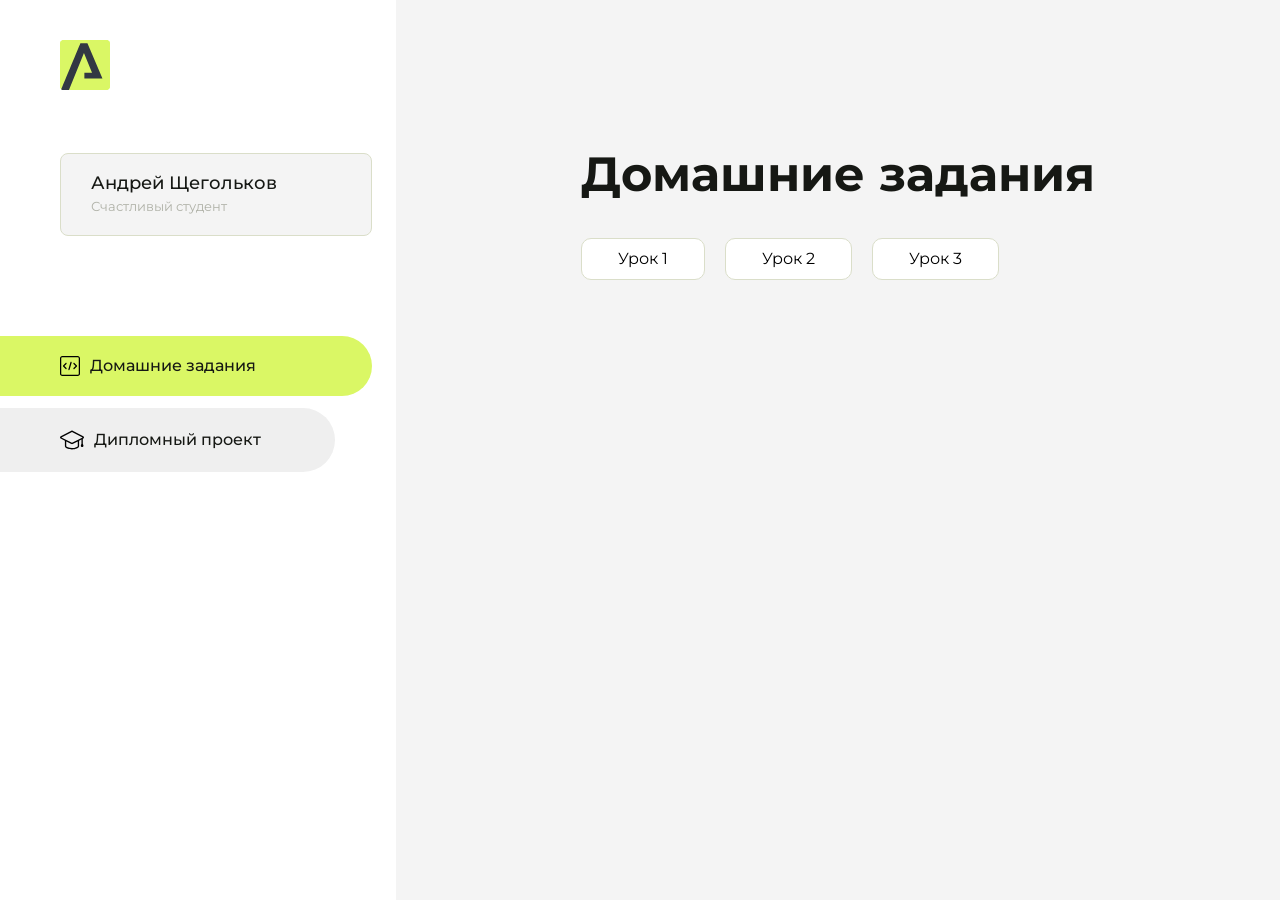
<file: index.html>
<!DOCTYPE html>
<html lang="en">
<head>
    <meta charset="UTF-8">
    <meta name="viewport" content="width=device-width, initial-scale=1.0">
    <title>Домашняя работа</title>
    <link rel="shortcut icon" href="src/logo.ico" type="image/x-icon">
    <link rel="preconnect" href="https://fonts.googleapis.com">
    <link rel="preconnect" href="https://fonts.gstatic.com" crossorigin>
    <link href="https://fonts.googleapis.com/css2?family=Montserrat:wght@400;500;700&family=Rubik:wght@500&display=swap"
          rel="stylesheet">
    <link rel="stylesheet" href="src/style.css">
</head>
<body id="body">
<div class="overlay" id="overlay"></div>
<div class="layout">
    <div class="burger" id="burger">
        <svg viewBox="0 0 24 24" fill="none" xmlns="http://www.w3.org/2000/svg">
            <g id="SVGRepo_bgCarrier" stroke-width="0"></g>
            <g id="SVGRepo_tracerCarrier" stroke-linecap="round" stroke-linejoin="round"></g>
            <g id="SVGRepo_iconCarrier">
                <path d="M4 18L20 18" stroke="#DAF765" stroke-width="2" stroke-linecap="round"></path>
                <path d="M4 12L20 12" stroke="#DAF765" stroke-width="2" stroke-linecap="round"></path>
                <path d="M4 6L20 6" stroke="#DAF765" stroke-width="2" stroke-linecap="round"></path>
            </g>
        </svg>
    </div>
    <aside class="sidebar" id="sidebar">
        <div class="sidebar__inner">
            <div class="logo">
                <svg width="50" height="50" viewBox="0 0 50 50" fill="none" xmlns="http://www.w3.org/2000/svg">
                    <g clip-path="url(#clip0_513_74730)">
                        <path d="M46.17 -0.257004H3.83C1.57281 -0.257004 -0.257 1.57281 -0.257 3.83V46.17C-0.257 48.4272 1.57281 50.257 3.83 50.257H46.17C48.4272 50.257 50.257 48.4272 50.257 46.17V3.83C50.257 1.57281 48.4272 -0.257004 46.17 -0.257004Z"
                              fill="#DAF765"/>
                        <path d="M24.375 38.4H42.461L27.441 3.1585H20.4355C20.4355 3.1585 6.7895 35.881 1.1945 49.294C2.015 50.0275 3.0945 50.257 3.6945 50.257H8.8445L23.954 13.07L32.0465 32.8285H24.375V38.4Z"
                              fill="#323843"/>
                    </g>
                    <defs>
                        <clipPath id="clip0_513_74730">
                            <rect width="50" height="50" fill="white"/>
                        </clipPath>
                    </defs>
                </svg>
            </div>
            <div class="sidebar__user">
                <div class="sidebar__name">Андрей Щегольков</div>
                <div class="sidebar__text">Счастливый студент</div>
            </div>
            <div class="sidebar__tabs">
                <div class="sidebar__item">
                    <button class="sidebar__button active" id="tasks">
                        <svg xmlns="http://www.w3.org/2000/svg" width="20" height="20" viewBox="0 0 20 20" fill="none">
                            <g clip-path="url(#clip0_704_74543)">
                                <path d="M17.7083 20H2.29167C1.0275 20 0 18.9725 0 17.7083V2.29167C0 1.0275 1.0275 0 2.29167 0H17.7083C18.9725 0 20 1.0275 20 2.29167V17.7083C20 18.9725 18.9725 20 17.7083 20ZM2.29167 1.25C1.7175 1.25 1.25 1.7175 1.25 2.29167V17.7083C1.25 18.2825 1.7175 18.75 2.29167 18.75H17.7083C18.2825 18.75 18.75 18.2825 18.75 17.7083V2.29167C18.75 1.7175 18.2825 1.25 17.7083 1.25H2.29167Z"
                                      fill="black"/>
                                <path d="M6.04167 13.125C5.88167 13.125 5.72167 13.0642 5.6 12.9417L3.1 10.4417C2.85583 10.1975 2.85583 9.80167 3.1 9.5575L5.6 7.0575C5.84417 6.81333 6.24 6.81333 6.48417 7.0575C6.72833 7.30167 6.72833 7.6975 6.48417 7.94167L4.42583 10L6.48417 12.0583C6.72833 12.3025 6.72833 12.6983 6.48417 12.9425C6.36167 13.0642 6.20167 13.125 6.04167 13.125Z"
                                      fill="black"/>
                                <path d="M8.95833 14.1667C8.9 14.1667 8.84 14.1583 8.78167 14.1417C8.45083 14.0442 8.26083 13.6967 8.35833 13.3658L10.4417 6.28251C10.5392 5.95084 10.8892 5.76417 11.2175 5.85917C11.5483 5.95667 11.7383 6.30417 11.6408 6.63501L9.5575 13.7183C9.47833 13.9908 9.22833 14.1667 8.95833 14.1667Z"
                                      fill="black"/>
                                <path d="M13.9583 13.125C13.7983 13.125 13.6383 13.0642 13.5167 12.9417C13.2725 12.6975 13.2725 12.3017 13.5167 12.0575L15.575 9.99916L13.5167 7.94083C13.2725 7.69666 13.2725 7.30083 13.5167 7.05666C13.7608 6.81249 14.1567 6.81249 14.4008 7.05666L16.9008 9.55666C17.145 9.80083 17.145 10.1967 16.9008 10.4408L14.4008 12.9408C14.2783 13.0642 14.1183 13.125 13.9583 13.125Z"
                                      fill="black"/>
                            </g>
                            <defs>
                                <clipPath id="clip0_704_74543">
                                    <rect width="20" height="20" fill="white"/>
                                </clipPath>
                            </defs>
                        </svg>
                        <span>Домашние задания</span></button>
                </div>
                <div class="sidebar__item">
                    <button class="sidebar__button" id="diplom">
                        <svg xmlns="http://www.w3.org/2000/svg" width="24" height="24" viewBox="0 0 24 24" fill="none">
                            <g clip-path="url(#clip0_704_74553)">
                                <path d="M23.2628 10.5971C23.7176 10.365 24 9.90375 24 9.39337C24 8.883 23.7176 8.42175 23.2628 8.18962L12.6135 2.75362C12.2291 2.55824 11.7705 2.55787 11.3854 2.75399L0.736875 8.19C0.282375 8.42175 0 8.883 0 9.39337C0 9.90375 0.282375 10.365 0.736875 10.5971L4.89038 12.7177V18.2074C4.89038 19.8154 8.412 21.393 12 21.393C15.5884 21.393 19.1096 19.815 19.1096 18.2074V12.7174L21.4609 11.517V15.8017L20.901 17.2305C20.7409 17.6389 20.7934 18.0994 21.0405 18.4616C21.2876 18.8246 21.6979 19.041 22.1366 19.041C22.5754 19.041 22.9852 18.8246 23.2324 18.462C23.4795 18.099 23.532 17.6385 23.3719 17.2301L22.8124 15.8021V10.827L23.2628 10.5971ZM17.7623 18.1721C17.6198 18.6375 15.3491 20.0419 12 20.0419C8.65088 20.0419 6.38025 18.6375 6.2415 18.2074V12.3037L6.23887 12.3019C6.23812 12.057 6.1065 11.8207 5.87325 11.7019L1.3515 9.39337L12 3.95737L22.6489 9.39337L12 14.8294L5.87325 11.7019C5.54063 11.5331 4.6695 11.6674 4.5 12C4.33012 12.3322 4.55813 12.5479 4.89038 12.7177L11.3857 16.0331C11.5781 16.1314 11.7889 16.1805 12 16.1805C12.2107 16.1805 12.4222 16.1314 12.6146 16.0331L17.7593 13.407L17.7623 18.1721Z"
                                      fill="black"/>
                            </g>
                            <defs>
                                <clipPath id="clip0_704_74553">
                                    <rect width="24" height="24" fill="white"/>
                                </clipPath>
                            </defs>
                        </svg>
                        <span>Дипломный проект</span></button>
                </div>
            </div>
        </div>

    </aside>
    <div class="content">
        <div class="container">
            <div class="content__block" id="tasksBlock">
                <div class="content__title">Домашние задания</div>
                <ul class="content__list">
                    <li class="content__list-item">
                        <a href="hello-aroken/index.html">Урок 1</a>
                    </li>
                    <li class="content__list-item">
                        <a href="second-project/lesson2.html">Урок 2</a>
                    </li>
                    <li class="content__list-item">
                        <a href="tables/index.html">Урок 3</a>
                    </li>
                </ul>
            </div>
            <div class="content__block hidden" id="diplomBlock">
                <div class="content__title">Дипломный проект</div>
                <div class="content__list-diplom">
                    <a href="ПАПКА-С-НОМЕРОМ-УРОКА">Ссылка на ДЗ</a>
                </div>
                <div class="content__decor">
                    <div class="content__decor-text">Давай проверим, чему ты научился!</div>
                    <div class="content__decor-img">
                        <img src="src/decor.png" alt="decor">
                    </div>
                </div>
            </div>
        </div>
    </div>
</div>
<script src="src/index.js"></script>
</body>
</html>
</file>
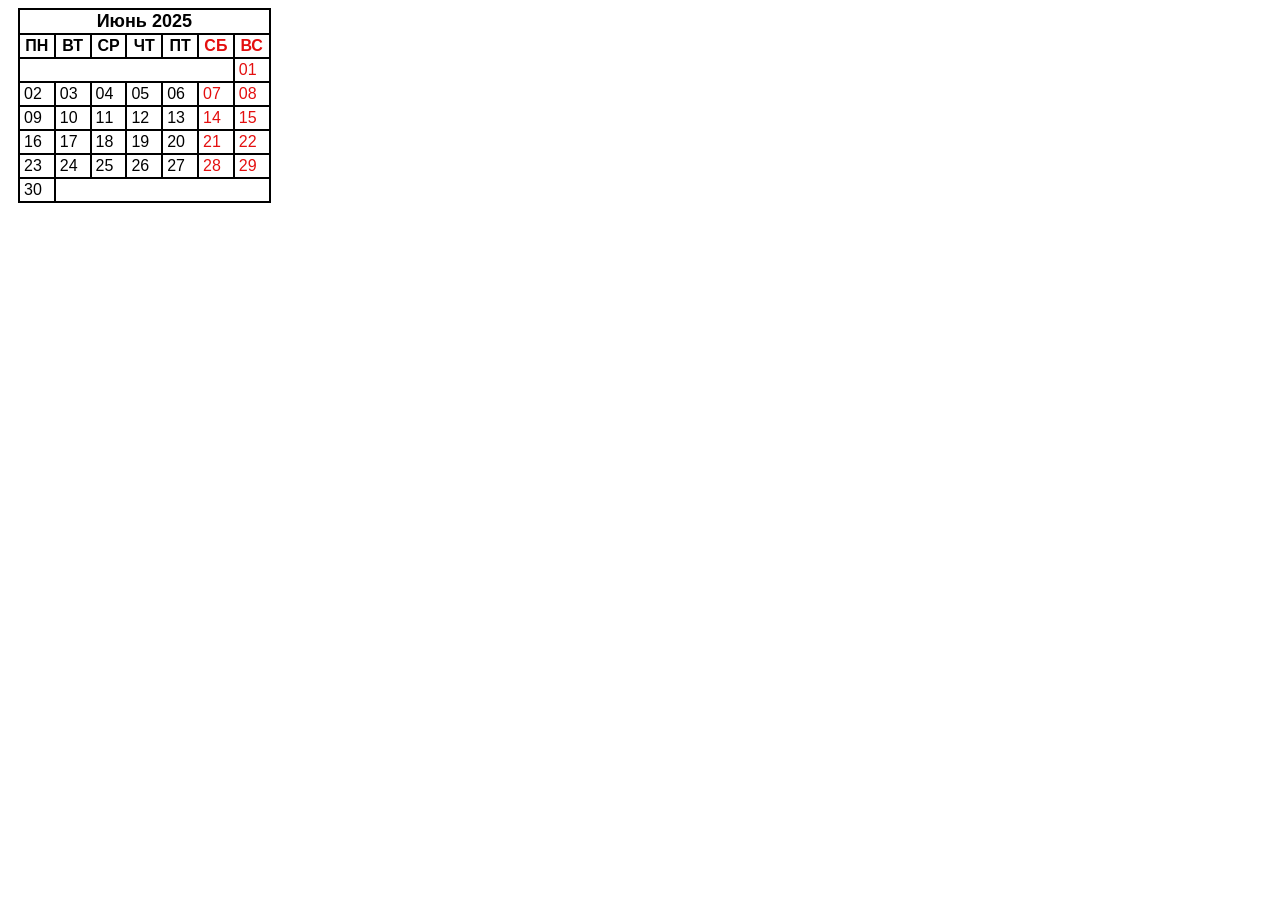
<file: tables/index.html>
<!DOCTYPE html>
<html lang="ru">
<head>
    <meta charset="UTF-8">
    <meta name="viewport" content="width=", initial-scale=1.0">
    <title>таблицы</title>
    <link rel="stylesheet" href="./style.css">
</head>
<body>
    <table>
         <caption>
            Июнь 2025 
        </caption>
        <thead>
            <th>ПН</th>
            <th>ВТ</th>
            <th>СР</th>
            <th>ЧТ</th>
            <th>ПТ</th>
            <th class="text">СБ</th>
            <th class="text">ВС</th>
        </thead>
        <tr>
            <td colspan="6"></td>
            <td class="text">01</td>
        </tr>
        <tr>
            <td>02</td>
            <td>03</td>
            <td>04</td>
            <td>05</td>
            <td>06</td>
            <td class="text">07</td>
            <td class="text">08</td>
        </tr>
        <tr>
            <td>09</td>
            <td>10</td>
            <td>11</td>
            <td>12</td>
            <td>13</td>
            <td class="text">14</td>
            <td class="text">15</td>
        </tr>
<tr>
            <td>16</td>
            <td>17</td>
            <td>18</td>
            <td>19</td>
            <td>20</td>
            <td class="text">21</td>
            <td class="text">22</td>
        </tr>
        <tr>
            <td>23</td>
            <td>24</td>
            <td>25</td>
            <td>26</td>
            <td>27</td>
            <td class="text">28</td>
            <td class="text">29</td>
        </tr>
         <tr>
            <td>30</td>
            <td colspan="6"></td>
        </tr>
    </table>
</body>
</html>
</file>
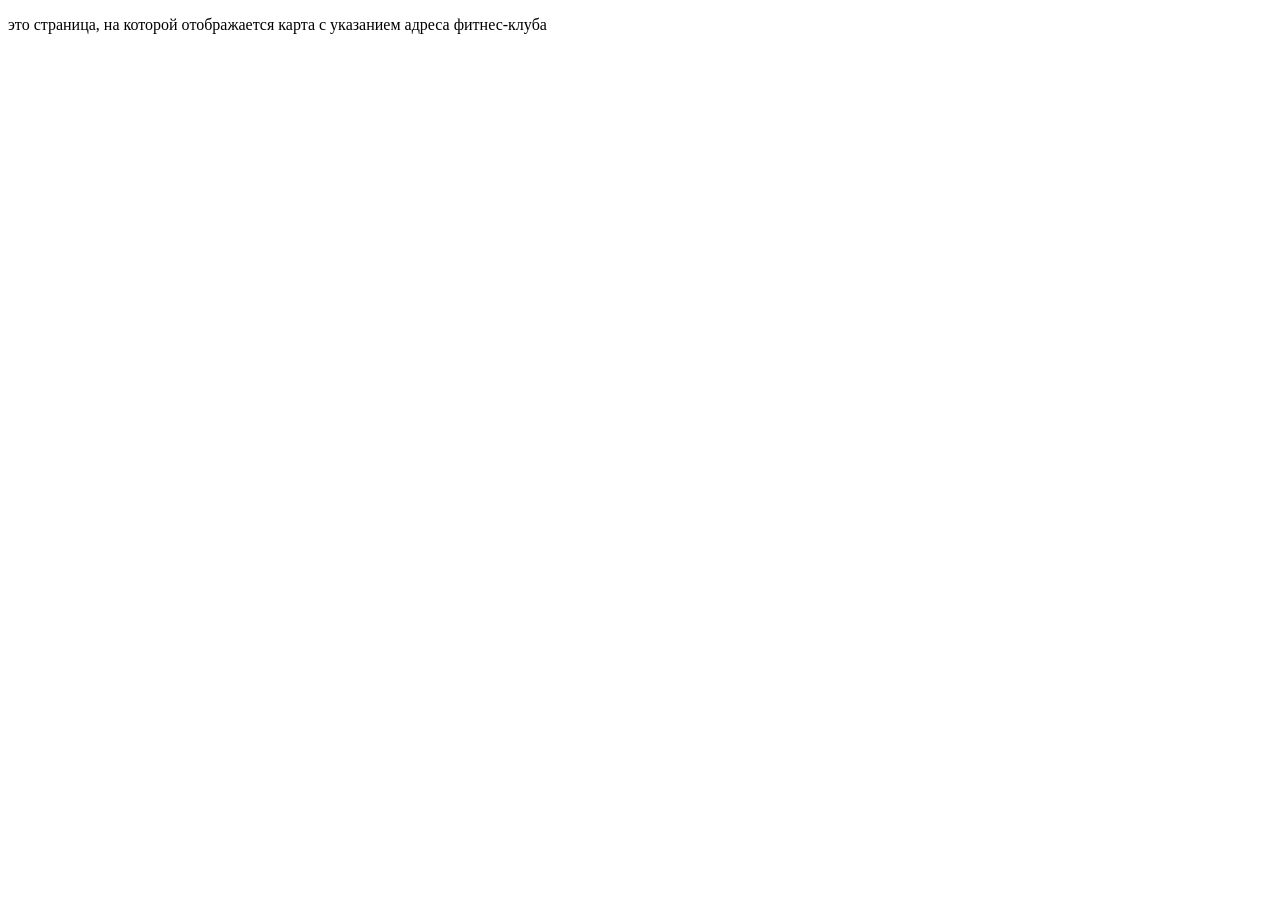
<file: second project/about.html>
<!doctype html>
<html lang="ru">
  <head>
    <meta charset="UTF-8" />
    <meta name="viewport" content="width=device-width, initial-scale=1.0" />
    <title>адрес на карте</title>
  </head>
  <body>
    <p>
      это страница, на которой отображается карта с указанием адреса
      фитнес-клуба
    </p>
  </body>
</html>
<html></html>
</file>
<file: src/style.css>
*{padding: 0;margin: 0;border: 0;}
*,*:before,*:after{-webkit-box-sizing: border-box;box-sizing: border-box;}
:focus,:active{outline: none;}
a:focus,a:active{outline: none;}
nav,footer,header,aside{display: block;}
html,body{
    height:100%;width:100%;
    font-size:100%;line-height:1;-ms-text-size-adjust:100%;-moz-text-size-adjust:100%;-webkit-text-size-adjust:100%;}
input,button,textarea{font-family:inherit;}
input::-ms-clear{display: none;}
button{cursor: pointer;}
button::-moz-focus-inner{padding:0;border:0;}
a,a:visited{text-decoration: none;}
a:hover{text-decoration: none;}
ul li{list-style: none;}
img{vertical-align: top;}
h1,h2,h3,h4,h5,h6{font-size:inherit;font-weight: inherit;}
a{color:inherit;}



body {
    font-family: "Montserrat",SansSerif;
    color: black;
}

body.overflow {
    overflow: hidden;
}



.layout {
    display: -webkit-box;
    display: -ms-flexbox;
    display: flex;
    min-height: 100vh;
}

.sidebar {
    padding: 40px 24px 40px 0;
    -ms-flex-negative: 0;
    flex-shrink: 0;
    background-color: white;
}



.content {
    -webkit-box-flex: 1;
    -ms-flex-positive: 1;
    flex-grow: 1;
    background-color: #F4F4F4;
}

.container {
    display: -webkit-box;
    display: -ms-flexbox;
    display: flex;
    -webkit-box-orient: vertical;
    -webkit-box-direction: normal;
    -ms-flex-direction: column;
    flex-direction: column;
    -webkit-box-pack: center;
    -ms-flex-pack: center;
    justify-content: center;
    -webkit-box-align: center;
    -ms-flex-align: center;
    align-items: center;
    padding: 150px 60px 80px 60px;
}


.logo {
    margin-left: 60px;
    margin-bottom: 60px;
}

.sidebar__user {
    background-color: #F4F4F4;
    padding: 20px 30px;
    margin-left: 60px;
    margin-bottom: 100px;
    border-radius: 8px;
    border: 1px solid #DADEC9;
}

.sidebar__name {
    color:#161814;
    font-size: 18px;
    font-weight: 500;
    margin-bottom: 6px;
}

.sidebar__text {
    color: #AFB1A7;
    font-size: 13px;
    font-weight: 400;
    line-height: 130%; /* 16.9px */
}

.sidebar__item {
    width: 372px;
}

.sidebar__button {
    display: -webkit-box;
    display: -ms-flexbox;
    display: flex;
    -webkit-box-align: center;
    -ms-flex-align: center;
    align-items: center;
    gap: 10px;
    padding: 20px 60px;
    margin-bottom: 12px;
    border-radius: 0px 100px 100px 0px;
    -webkit-transition: all .5s;
    -o-transition: all .5s;
    transition: all .5s;
    cursor: pointer;
    width: 90%;
    color:#161814;
    font-size: 16px;
    font-weight: 500;
}

.sidebar__button.active , .sidebar__button:hover {
    width: 100%;
    background-color: #DAF765;
}


.content__title {
    color: #161814;
    font-size: 48px;
    font-weight: 700;
    margin-bottom: 40px;
}

.content__list {
    display: -webkit-box;
    display: -ms-flexbox;
    display: flex;
    -webkit-box-align: center;
    -ms-flex-align: center;
    align-items: center;
    -ms-flex-wrap: wrap;
    flex-wrap: wrap;
    gap: 20px;
}



.content__list-item  {
    cursor: pointer;
    padding: 12px 18px;
    background-color: #fff;
    border-radius: 10px;
    border: 1px solid #DADEC9;
    -webkit-transition: all .3s;
    -o-transition: all .3s;
    transition: all .3s;
}

.content__list-item:hover,.content__list-diplom:hover {
    background-color: #AFB1A7;
}

li a {
    padding: 12px 18px;

}


.content__list-diplom {
    -webkit-transition: all .3s;
    -o-transition: all .3s;
    transition: all .3s;
    display: inline-block;
    padding: 12px 18px;
    background-color: #fff;
    border-radius: 10px;
    border: 1px solid #DADEC9;
}

.content__decor {
    display: -webkit-box;
    display: -ms-flexbox;
    display: flex;
    -webkit-box-align: center;
    -ms-flex-align: center;
    align-items: center;
}

.content__decor-text {
    color:#BEDD44;
    font-size: 36px;
    font-weight: 700;
    line-height: 110%; /* 39.6px */
}

.content__block {
    max-width: 1200px;
}

.content__block.hidden {
    display: none;
}

.content__decor-img img{
    width: 100%;
}

.burger {
    display: none;
    padding: 5px;
    position: fixed;
    top: 3%;
    right: 7%;
    width: 40px;
    height: 40px;
    background-color: #161814;
    border-radius: 50%;
    z-index: 10;
    border: 1px solid #DAF765;
}

@media (max-width: 768px) {
    .burger {
        display: block;
    }

    .sidebar {
        -webkit-transition: all .3s;
        -o-transition: all .3s;
        transition: all .3s;
        -webkit-transform: translateX(-100%);
        -ms-transform: translateX(-100%);
        transform: translateX(-100%);
        position: fixed;
        top: 0;
        left: 0;
        bottom: 0;
        z-index: 5;
    }

    .sidebar.show {
        -webkit-transform: translateX(0%);
        -ms-transform: translateX(0%);
        transform: translateX(0%);
    }

    .overlay {
        opacity: 0;
        pointer-events: none;
        -webkit-transition: all .3s;
        -o-transition: all .3s;
        transition: all .3s;
        position: absolute;
        top: 0;
        right: 0;
        left: 0;
        bottom: 0;
        z-index: 3;
        background-color: #000000e0;
    }

    .overlay.show {
        opacity: 1;
        pointer-events: all;
    }

    .container {
        padding: 40px 20px;
        min-height: 100%;
    }

    .content__decor {
        margin-top: 20px;
        -webkit-box-orient: vertical;
        -webkit-box-direction: normal;
        -ms-flex-direction: column;
        flex-direction: column;
    }
}

@media (max-width: 400px) {
    .sidebar__user {
        margin-left: 0;
    }
}
</file>
<file: tables/style.css>
table {
  border-collapse: collapse;
  font-family: Arial, Helvetica, sans-serif;
  margin-left: 10px;
  margin-right: 10px;
}
.text {
  color: rgb(228, 15, 15);
}
td {
  border: 2px solid #000000;
  padding-left: 4px;
  padding-right: 12px;
  padding-top: 2px;
  padding-bottom: 2px;
}
th {
  border: 2px solid #000000;
  padding-left: 4px;
  padding-right: 4px;
  padding-top: 2px;
  padding-bottom: 2px;
}
caption {
  border: 2px solid #000000;
  border-bottom: none;
  font-weight: 800;
  font-size: large;
  padding-left: 4px;
  padding-right: 4px;
  padding-top: 1px;
  padding-bottom: 1px;
}
</file>
